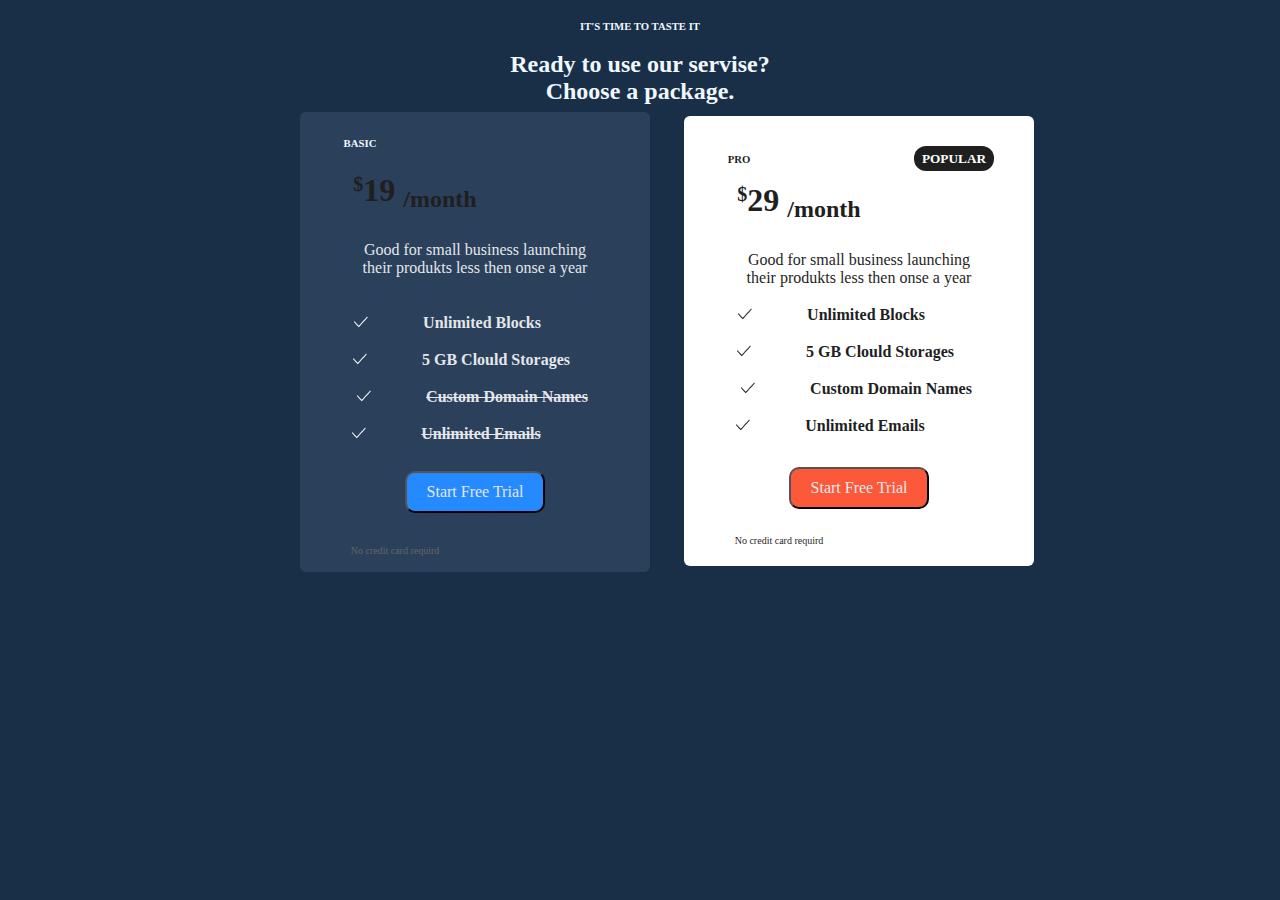
<file: G_11__3-dars/1-topshiriq/index.html>
<!DOCTYPE html>
<html lang="en">
  <head>
    <meta charset="UTF-8" />
    <meta http-equiv="X-UA-Compatible" content="IE=edge" />
    <meta name="viewport" content="width=device-width, initial-scale=1.0" />
    <link rel="stylesheet" href="./normalay.css" />
    <title>Document</title>
    <link rel="stylesheet" href="./stayli.css" />
  </head>
  <body>
    <div class="bosh">
      <h6>IT'S TIME TO TASTE IT</h6>
      <br />
      <h2>
        Ready to use our servise?
        <br />
        Choose a package.
      </h2>
    </div>
    <div class="aka">
      <h6 class="h6">BASIC</h6>

      <h1 class="ccc"><sup class="cc">$</sup>19 <sub>/month</sub></h1>

      <br /><br>
      <p class="textq">
       
        Good for small business launching <br />
      <p class="texto">  their produkts less then onse a year</p>
      </p>
       <br><br>
      
       <h4 class="qq"> <img src="./Path.png" alt="">Unlimited Blocks</h4><br>
       <h4 class="qqq"> <img src="./Path.png" alt="">5 GB Clould Storages</h4><br>
       <h4 class="qqqq"> <img src="./Path.png" alt=""><del>Custom Domain Names</del></h4><br>
       <h4 class="qqqqq"> <img src="./Path.png" alt=""><del>Unlimited Emails</del></h4>
        <button class="ccvvccv">Start Free Trial</button>
        <p class="m">No credit card requird</p>

      </div>

     <div class="oka">
      <h6 class="h9">PRO</h6>
      <h5 class="ooo">POPULAR</h5>

      <h1 class="cccc"><sup class="cc">$</sup>29 <sub>/month</sub></h1>

      <br />
      <p class="textas">
       
        Good for small business launching <br />
      <p class="textt">  their produkts less then onse a year</p>
      </p>
       <br>
      
       <h4 class="qq"> <img src="./Path (1).png" alt="">Unlimited Blocks</h4><br>
       <h4 class="qqq"> <img src="./Path (1).png" alt="">5 GB Clould Storages</h4><br>
       <h4 class="qqqq"> <img src="./Path (1).png" alt="">Custom Domain Names</h4><br>
       <h4 class="qqqqq"> <img src="./Path (1).png" alt="">Unlimited Emails</h4>
        <button class="ba">Start Free Trial</button>
        <p class="mmm">No credit card requird</p>

      </div>
  </body>
</html>
</file>
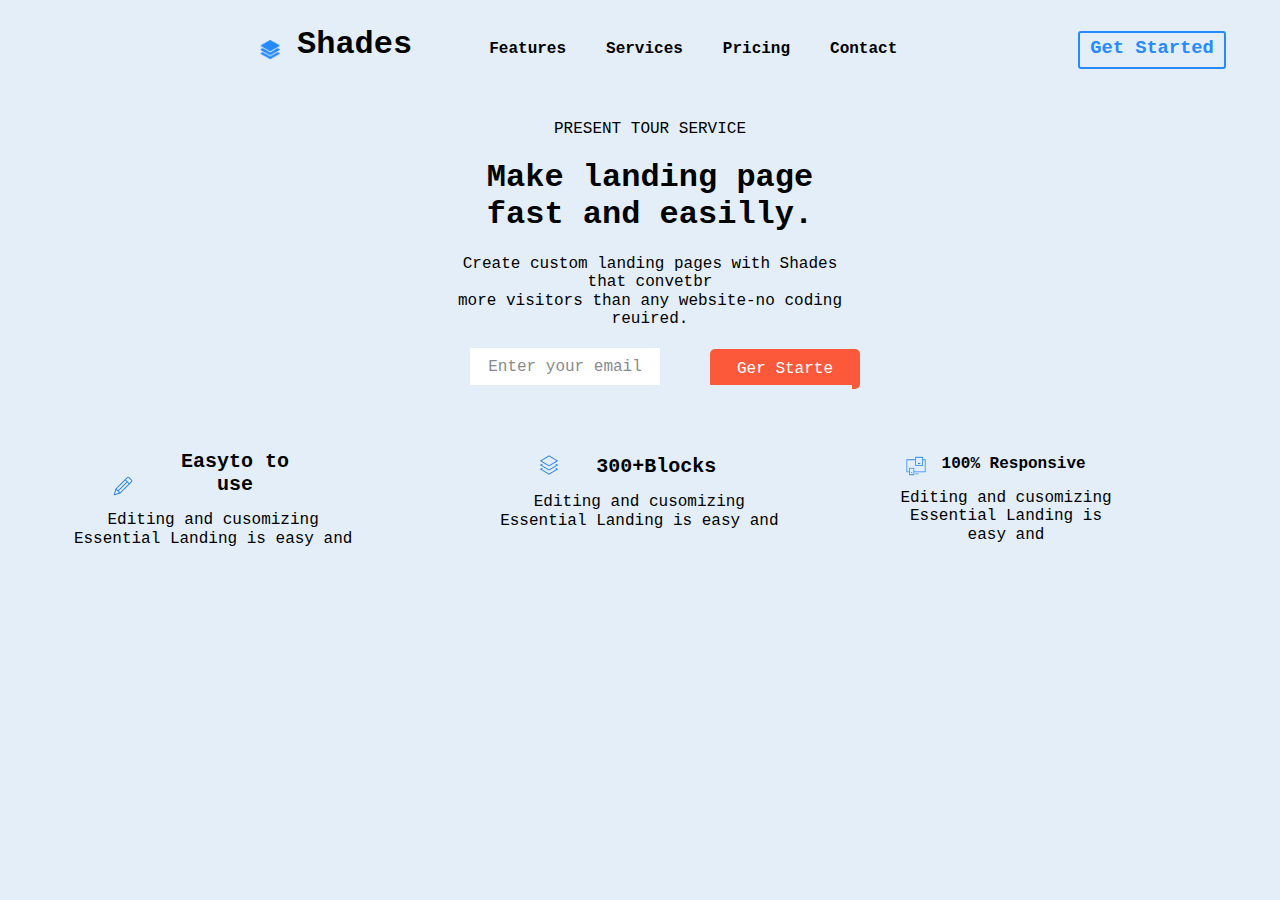
<file: G_11__3-dars/2-topshiriq/index.html>
<!DOCTYPE html>
<html lang="en">
  <head>
    <meta charset="UTF-8" />
    <meta http-equiv="X-UA-Compatible" content="IE=edge" />
    <meta name="viewport" content="width=device-width, initial-scale=1.0" />
    <link rel="stylesheet" href="./normalay.css" />
    <title>Document</title>
    <link rel="stylesheet" href="./stayli.css" />
  </head>
  <body>
    <div class="tepa">
      <img src="./rasm/layers-3.png" alt="" />
      <h1 class="shades">Shades</h1>
      <h4>Features</h4>
      <h4>Services</h4>
      <h4>Pricing</h4>
      <h4>Contact</h4>
      <h3>Get Started</h3>
    </div>
    <div class="orta">
      <p>PRESENT TOUR SERVICE</p>

      <h1>
        Make landing page <br />
        fast and easilly.
      </h1>
      <p>
        Create custom landing pages with Shades that convetbr
        <br />
        more visitors than any website-no coding reuired.
      </p>

      <div class="input">
        <p class="emaol">Enter your email</p>
        <button class="tugma">Ger Starte</button>
      </div>
    </div>
    <div>
      <div class="pen">
        <h4 class="pan">Easyto to use</h4>
        <img class="ruch" src="./rasm/Object.png" alt="" />
        <p class="aaa">
          Editing and cusomizing <br />
          Essential Landing is easy and
        </p>
      </div>
      <div class="pul">
        <img class="liss" src="./rasm/Object (1).png" alt="" />
        <h4 class="lis">300+Blocks</h4>
        <p>
          Editing and cusomizing <br />
          Essential Landing is easy and
        </p>
      </div>
      <div>
        <img class="kapitr" src="./rasm/Object (2).png" alt="">
        <h4 class="Responsive">100% Responsive</h4>
        <p class="kam">
          Editing and cusomizing <br />
          Essential Landing is easy and
        </p>
      </div>
    </div>
  </body>
</html>
</file>
<file: G_11__3-dars/1-topshiriq/stayli.css>
* {
  margin: 0;
  padding: 0;
}
body {
  background-color: #192f48;
}

.bosh,
h6,
h2 {
  text-align: center;
  position: relative;
  top: 10px;
  color: aliceblue;
}

.aka {
  display: inline-block;
  height: 460px;
  width: 350px;
  background: #2b405a;
  position: relative;
  margin-top: 20px;
  left: 300px;
  top: 3px;
  border-radius: 6px;
  text-align: center;
}
.h6 {
  position: relative;
  right: 115px;
  bottom: 20px;
  top: 28px;
}

.aka,
h1 {
  color: #e3e7eb;
  position: relative;
  top: 6px;
  right: 60px;
}
.cc {
  bottom: 40px;
  font-size: 20px;
}
.textt {
  left: 10px;
}
img {
  position: relative;
  right: 55px;
}
.qqq {
  position: relative;

  left: 14px;
}
.qqqq {
  position: relative;

  left: 25px;
}
.qqqqq {
  position: relative;

  left: -1px;
}

button {
  position: relative;
  top: 30px;
  padding: 10px 20px;
  border-radius: 10px;
  background: #258aff;
  color: #e3e7eb;
}
.m {
  position: relative;
  top: 60px;
  font-size: 10px;
  right: 80px;
  color: #878b90;
}
* {
  margin: 0;
  padding: 0;
}
body {
  background-color: #192f48;
}

.bosh,
h7,
h2 {
  text-align: center;
  position: relative;
  top: 10px;
  color: aliceblue;
}

.oka {
  display: inline-block;
  height: 450px;
  width: 350px;
  background: #2b405a;
  position: relative;
  left: 330px;
  top: 80px;
  border-radius: 6px;
  text-align: center;
}
.h6 {
  position: relative;
  right: 115px;
  bottom: 20px;
  top: 25px;
}

.oka {
  color: #1f1f1f;
  position: relative;
  top: -2px;
  right: 60px;
}
h1 {
  color: #1f1f1f;
  position: relative;
  top: 26px;
  right: 60px;
}
.cc {
  bottom: 40px;
  font-size: 20px;
}
.textt {
  left: 10px;
}
.textas {
  top: 8px;
}
.cccc {
  top: 8px;
}
.texto {
  top: 10px;
}
.textq {
  top: 9px;
}
img {
  position: relative;
  right: 55px;
}
.qqq {
  position: relative;

  left: 14px;
}
.qqqq {
  position: relative;

  left: 25px;
}
.qqqqq {
  position: relative;

  left: -1px;
}

button {
  position: relative;
  top: 50px;
  padding: 10px 20px;
  border-radius: 10px;
  background: #fc593b;
  color: #e3e7eb;
}
.ccvvccv {
  position: relative;
  top: 28px;
  padding: 10px 20px;
  border-radius: 10px;
  background: #258aff;
  color: #e3e7eb;
}
.ba {
  position: relative;
  top: 32px;
  padding: 10px 20px;
  border-radius: 10px;
  background: #fc593b;
  color: #e3e7eb;
}
.m {
  position: relative;
  top: 60px;
  font-size: 10px;
  right: 80px;
  color: #666666;
}
.mmm {
  position: relative;
  font-size: 10px;
  top: 58px;
  right: 80px;
}
.oka {
  background: #ffffff;
}
.ooo {
  position: relative;
  width: 70px;
  height: 15px;
  padding: 5px;
  left: 230px;
  background-color: #1f1f1f;
  color: #ffffff;
  border-radius: 12px;
  top: 18px;
}
.h9 {
  color: #1f1f1f;
  position: relative;
  right: 120px;
  top: 37px;
}
.bbb {
  color: #e3e7eb;
}
</file>
<file: G_11__3-dars/2-topshiriq/stayli.css>
* {
  margin: 0;
  padding: 0;
  background: #e3eef8;
  font-family: "Courier New", Courier, monospace;
}
h4 {
  position: relative;
  left: 300px;
  margin: 20px;
  top: 20px;
}
.tepa {
  display: flex;
  height: 60px;
  width: 100%;
}
img {
  width: 20px;
  height: 20px;
  position: relative;
  margin: 10px;
  left: 250px;
  top: 30px;
}
.shades {
  position: relative;
  left: 250px;
  margin: 7px;
  top: 20px;
}
h3 {
  position: relative;
  left: 450px;
  margin: 11px;
  color: #258aff;
  border: 2px solid #258aff;
  border-radius: 3px;
  padding: 5px 10px;
  top: 20px;
}
.orta {
  width: 400px;
  height: 200px;
  text-align: center;
  position: relative;
  top: 60px;
  left: 450px;
}
.input {
  color: #878b90;
  background-color: #fff;
  height: 40px;
  width: 190px;
  position: relative;
  top: 20px;
  left: 20px;
}
.emaol {
  position: relative;
  top: 10px;
  background-color: #fff;
}
.tugma {
  position: relative;
  color: #ffffff;
  width: 150px;
  height: 40px;
  left: 220px;
  background: #fc593b;
  bottom: 18px;
  border-radius: 5px;
  border: none;
}
.pen {
  width: 33.3%;
  height: 150px;

  text-align: center;
  position: relative;
  top: 160px;
}
.pan {
  position: relative;
  margin: 0;
  width: 150px;
  color: #000000;
  font-size: 20px;
  top: 30px;
  left: 160px;
}
.ruch {
  position: relative;
  left: -90px;
  top: 0px;
  font-size: 30px;
}
.pul {
  width: 33.3%;
  height: 150px;
  text-align: center;
  position: relative;
  top: -25px;
  left: 33.3%;
}
.lis {
  position: relative;
  color: #000000;
  font-size: 20px;
  top: 5px;
  left: 150px;
  width: 50px;
}
.liss {
  position: relative;
  font-size: 20px;
  top: 60px;
  left: -90px;
}

.kam {
  position: relative;
  text-align: center;
  left: 70%;
  top: -175px;
  width: 220px;
}
.Responsive {
  position: relative;
  top: -170px;
  left: 72%;
  width: 150px;
}
.kapitr {
  position: relative;
  top: -114px;
  left: 70%;
}
</file>
<file: G_11__3-dars/1-topshiriq/normalay.css>
/*! normalize.css v8.0.1 | MIT License | github.com/necolas/normalize.css */

/* Document
   ========================================================================== */

/**
 * 1. Correct the line height in all browsers.
 * 2. Prevent adjustments of font size after orientation changes in iOS.
 */

html {
  line-height: 1.15; /* 1 */
  -webkit-text-size-adjust: 100%; /* 2 */
}

/* Sections
     ========================================================================== */

/**
   * Remove the margin in all browsers.
   */

body {
  margin: 0;
}

/**
   * Render the `main` element consistently in IE.
   */

main {
  display: block;
}

/**
   * Correct the font size and margin on `h1` elements within `section` and
   * `article` contexts in Chrome, Firefox, and Safari.
   */

h1 {
  font-size: 2em;
  margin: 0.67em 0;
}

/* Grouping content
     ========================================================================== */

/**
   * 1. Add the correct box sizing in Firefox.
   * 2. Show the overflow in Edge and IE.
   */

hr {
  box-sizing: content-box; /* 1 */
  height: 0; /* 1 */
  overflow: visible; /* 2 */
}

/**
   * 1. Correct the inheritance and scaling of font size in all browsers.
   * 2. Correct the odd `em` font sizing in all browsers.
   */

pre {
  font-family: monospace, monospace; /* 1 */
  font-size: 1em; /* 2 */
}

/* Text-level semantics
     ========================================================================== */

/**
   * Remove the gray background on active links in IE 10.
   */

a {
  background-color: transparent;
}

/**
   * 1. Remove the bottom border in Chrome 57-
   * 2. Add the correct text decoration in Chrome, Edge, IE, Opera, and Safari.
   */

abbr[title] {
  border-bottom: none; /* 1 */
  text-decoration: underline; /* 2 */
  text-decoration: underline dotted; /* 2 */
}

/**
   * Add the correct font weight in Chrome, Edge, and Safari.
   */

b,
strong {
  font-weight: bolder;
}

/**
   * 1. Correct the inheritance and scaling of font size in all browsers.
   * 2. Correct the odd `em` font sizing in all browsers.
   */

code,
kbd,
samp {
  font-family: monospace, monospace; /* 1 */
  font-size: 1em; /* 2 */
}

/**
   * Add the correct font size in all browsers.
   */

small {
  font-size: 80%;
}

/**
   * Prevent `sub` and `sup` elements from affecting the line height in
   * all browsers.
   */

sub,
sup {
  font-size: 75%;
  line-height: 0;
  position: relative;
  vertical-align: baseline;
}

sub {
  bottom: -0.25em;
}

sup {
  top: -0.5em;
}

/* Embedded content
     ========================================================================== */

/**
   * Remove the border on images inside links in IE 10.
   */

img {
  border-style: none;
}

/* Forms
     ========================================================================== */

/**
   * 1. Change the font styles in all browsers.
   * 2. Remove the margin in Firefox and Safari.
   */

button,
input,
optgroup,
select,
textarea {
  font-family: inherit; /* 1 */
  font-size: 100%; /* 1 */
  line-height: 1.15; /* 1 */
  margin: 0; /* 2 */
}

/**
   * Show the overflow in IE.
   * 1. Show the overflow in Edge.
   */

button,
input {
  /* 1 */
  overflow: visible;
}

/**
   * Remove the inheritance of text transform in Edge, Firefox, and IE.
   * 1. Remove the inheritance of text transform in Firefox.
   */

button,
select {
  /* 1 */
  text-transform: none;
}

/**
   * Correct the inability to style clickable types in iOS and Safari.
   */

button,
[type="button"],
[type="reset"],
[type="submit"] {
  -webkit-appearance: button;
}

/**
   * Remove the inner border and padding in Firefox.
   */

button::-moz-focus-inner,
[type="button"]::-moz-focus-inner,
[type="reset"]::-moz-focus-inner,
[type="submit"]::-moz-focus-inner {
  border-style: none;
  padding: 0;
}

/**
   * Restore the focus styles unset by the previous rule.
   */

button:-moz-focusring,
[type="button"]:-moz-focusring,
[type="reset"]:-moz-focusring,
[type="submit"]:-moz-focusring {
  outline: 1px dotted ButtonText;
}

/**
   * Correct the padding in Firefox.
   */

fieldset {
  padding: 0.35em 0.75em 0.625em;
}

/**
   * 1. Correct the text wrapping in Edge and IE.
   * 2. Correct the color inheritance from `fieldset` elements in IE.
   * 3. Remove the padding so developers are not caught out when they zero out
   *    `fieldset` elements in all browsers.
   */

legend {
  box-sizing: border-box; /* 1 */
  color: inherit; /* 2 */
  display: table; /* 1 */
  max-width: 100%; /* 1 */
  padding: 0; /* 3 */
  white-space: normal; /* 1 */
}

/**
   * Add the correct vertical alignment in Chrome, Firefox, and Opera.
   */

progress {
  vertical-align: baseline;
}

/**
   * Remove the default vertical scrollbar in IE 10+.
   */

textarea {
  overflow: auto;
}

/**
   * 1. Add the correct box sizing in IE 10.
   * 2. Remove the padding in IE 10.
   */

[type="checkbox"],
[type="radio"] {
  box-sizing: border-box; /* 1 */
  padding: 0; /* 2 */
}

/**
   * Correct the cursor style of increment and decrement buttons in Chrome.
   */

[type="number"]::-webkit-inner-spin-button,
[type="number"]::-webkit-outer-spin-button {
  height: auto;
}

/**
   * 1. Correct the odd appearance in Chrome and Safari.
   * 2. Correct the outline style in Safari.
   */

[type="search"] {
  -webkit-appearance: textfield; /* 1 */
  outline-offset: -2px; /* 2 */
}

/**
   * Remove the inner padding in Chrome and Safari on macOS.
   */

[type="search"]::-webkit-search-decoration {
  -webkit-appearance: none;
}

/**
   * 1. Correct the inability to style clickable types in iOS and Safari.
   * 2. Change font properties to `inherit` in Safari.
   */

::-webkit-file-upload-button {
  -webkit-appearance: button; /* 1 */
  font: inherit; /* 2 */
}

/* Interactive
     ========================================================================== */

/*
   * Add the correct display in Edge, IE 10+, and Firefox.
   */

details {
  display: block;
}

/*
   * Add the correct display in all browsers.
   */

summary {
  display: list-item;
}

/* Misc
     ========================================================================== */

/**
   * Add the correct display in IE 10+.
   */

template {
  display: none;
}

/**
   * Add the correct display in IE 10.
   */

[hidden] {
  display: none;
}
</file>
<file: G_11__3-dars/2-topshiriq/normalay.css>
/*! normalize.css v8.0.1 | MIT License | github.com/necolas/normalize.css */

/* Document
   ========================================================================== */

/**
 * 1. Correct the line height in all browsers.
 * 2. Prevent adjustments of font size after orientation changes in iOS.
 */

html {
  line-height: 1.15; /* 1 */
  -webkit-text-size-adjust: 100%; /* 2 */
}

/* Sections
     ========================================================================== */

/**
   * Remove the margin in all browsers.
   */

body {
  margin: 0;
}

/**
   * Render the `main` element consistently in IE.
   */

main {
  display: block;
}

/**
   * Correct the font size and margin on `h1` elements within `section` and
   * `article` contexts in Chrome, Firefox, and Safari.
   */

h1 {
  font-size: 2em;
  margin: 0.67em 0;
}

/* Grouping content
     ========================================================================== */

/**
   * 1. Add the correct box sizing in Firefox.
   * 2. Show the overflow in Edge and IE.
   */

hr {
  box-sizing: content-box; /* 1 */
  height: 0; /* 1 */
  overflow: visible; /* 2 */
}

/**
   * 1. Correct the inheritance and scaling of font size in all browsers.
   * 2. Correct the odd `em` font sizing in all browsers.
   */

pre {
  font-family: monospace, monospace; /* 1 */
  font-size: 1em; /* 2 */
}

/* Text-level semantics
     ========================================================================== */

/**
   * Remove the gray background on active links in IE 10.
   */

a {
  background-color: transparent;
}

/**
   * 1. Remove the bottom border in Chrome 57-
   * 2. Add the correct text decoration in Chrome, Edge, IE, Opera, and Safari.
   */

abbr[title] {
  border-bottom: none; /* 1 */
  text-decoration: underline; /* 2 */
  text-decoration: underline dotted; /* 2 */
}

/**
   * Add the correct font weight in Chrome, Edge, and Safari.
   */

b,
strong {
  font-weight: bolder;
}

/**
   * 1. Correct the inheritance and scaling of font size in all browsers.
   * 2. Correct the odd `em` font sizing in all browsers.
   */

code,
kbd,
samp {
  font-family: monospace, monospace; /* 1 */
  font-size: 1em; /* 2 */
}

/**
   * Add the correct font size in all browsers.
   */

small {
  font-size: 80%;
}

/**
   * Prevent `sub` and `sup` elements from affecting the line height in
   * all browsers.
   */

sub,
sup {
  font-size: 75%;
  line-height: 0;
  position: relative;
  vertical-align: baseline;
}

sub {
  bottom: -0.25em;
}

sup {
  top: -0.5em;
}

/* Embedded content
     ========================================================================== */

/**
   * Remove the border on images inside links in IE 10.
   */

img {
  border-style: none;
}

/* Forms
     ========================================================================== */

/**
   * 1. Change the font styles in all browsers.
   * 2. Remove the margin in Firefox and Safari.
   */

button,
input,
optgroup,
select,
textarea {
  font-family: inherit; /* 1 */
  font-size: 100%; /* 1 */
  line-height: 1.15; /* 1 */
  margin: 0; /* 2 */
}

/**
   * Show the overflow in IE.
   * 1. Show the overflow in Edge.
   */

button,
input {
  /* 1 */
  overflow: visible;
}

/**
   * Remove the inheritance of text transform in Edge, Firefox, and IE.
   * 1. Remove the inheritance of text transform in Firefox.
   */

button,
select {
  /* 1 */
  text-transform: none;
}

/**
   * Correct the inability to style clickable types in iOS and Safari.
   */

button,
[type="button"],
[type="reset"],
[type="submit"] {
  -webkit-appearance: button;
}

/**
   * Remove the inner border and padding in Firefox.
   */

button::-moz-focus-inner,
[type="button"]::-moz-focus-inner,
[type="reset"]::-moz-focus-inner,
[type="submit"]::-moz-focus-inner {
  border-style: none;
  padding: 0;
}

/**
   * Restore the focus styles unset by the previous rule.
   */

button:-moz-focusring,
[type="button"]:-moz-focusring,
[type="reset"]:-moz-focusring,
[type="submit"]:-moz-focusring {
  outline: 1px dotted ButtonText;
}

/**
   * Correct the padding in Firefox.
   */

fieldset {
  padding: 0.35em 0.75em 0.625em;
}

/**
   * 1. Correct the text wrapping in Edge and IE.
   * 2. Correct the color inheritance from `fieldset` elements in IE.
   * 3. Remove the padding so developers are not caught out when they zero out
   *    `fieldset` elements in all browsers.
   */

legend {
  box-sizing: border-box; /* 1 */
  color: inherit; /* 2 */
  display: table; /* 1 */
  max-width: 100%; /* 1 */
  padding: 0; /* 3 */
  white-space: normal; /* 1 */
}

/**
   * Add the correct vertical alignment in Chrome, Firefox, and Opera.
   */

progress {
  vertical-align: baseline;
}

/**
   * Remove the default vertical scrollbar in IE 10+.
   */

textarea {
  overflow: auto;
}

/**
   * 1. Add the correct box sizing in IE 10.
   * 2. Remove the padding in IE 10.
   */

[type="checkbox"],
[type="radio"] {
  box-sizing: border-box; /* 1 */
  padding: 0; /* 2 */
}

/**
   * Correct the cursor style of increment and decrement buttons in Chrome.
   */

[type="number"]::-webkit-inner-spin-button,
[type="number"]::-webkit-outer-spin-button {
  height: auto;
}

/**
   * 1. Correct the odd appearance in Chrome and Safari.
   * 2. Correct the outline style in Safari.
   */

[type="search"] {
  -webkit-appearance: textfield; /* 1 */
  outline-offset: -2px; /* 2 */
}

/**
   * Remove the inner padding in Chrome and Safari on macOS.
   */

[type="search"]::-webkit-search-decoration {
  -webkit-appearance: none;
}

/**
   * 1. Correct the inability to style clickable types in iOS and Safari.
   * 2. Change font properties to `inherit` in Safari.
   */

::-webkit-file-upload-button {
  -webkit-appearance: button; /* 1 */
  font: inherit; /* 2 */
}

/* Interactive
     ========================================================================== */

/*
   * Add the correct display in Edge, IE 10+, and Firefox.
   */

details {
  display: block;
}

/*
   * Add the correct display in all browsers.
   */

summary {
  display: list-item;
}

/* Misc
     ========================================================================== */

/**
   * Add the correct display in IE 10+.
   */

template {
  display: none;
}

/**
   * Add the correct display in IE 10.
   */

[hidden] {
  display: none;
}
</file>
